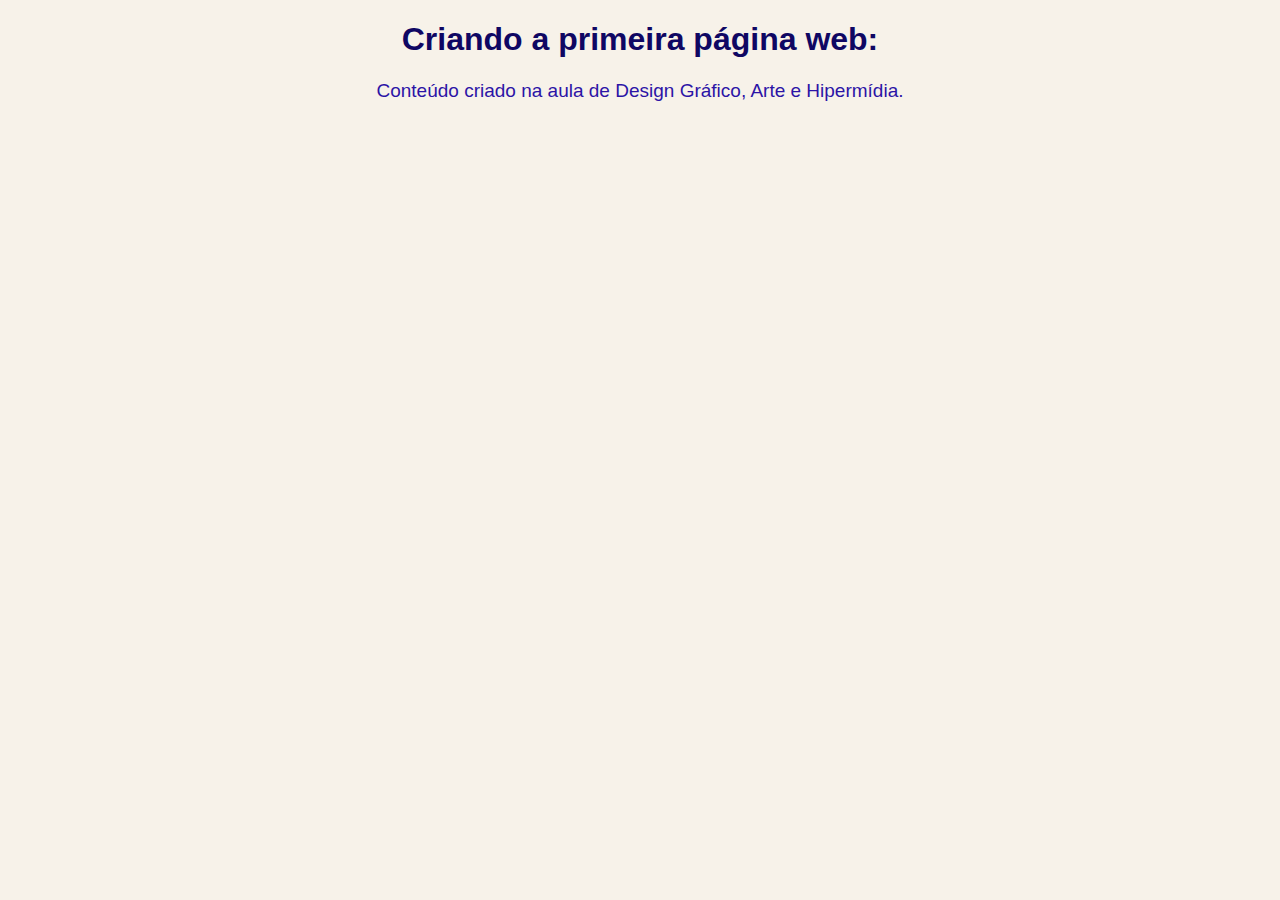
<file: 2_aulas/index.html>
<!DOCTYPE html>
<html lang="pt-br">
    <head>
        <meta charset="utf8">
        <title>Primeira Página</title>
    </head>
    <body style="background-color: #F7F2E9;">
        <h1 style="font-family: 'Lucida Sans', 'Lucida Sans Regular', 'Lucida Grande', 'Lucida Sans Unicode', Geneva, Verdana, sans-serif; text-align: center; color: #0F0763; font-weight: 900;">Criando a primeira página web:</h1>
        <p style="font-family: Arial, Helvetica, sans-serif; text-align: center; font-size: 19px; color: #2C14A6;">Conteúdo criado na aula de Design Gráfico, Arte e Hipermídia.</p>
    </body>

</html>
</file>
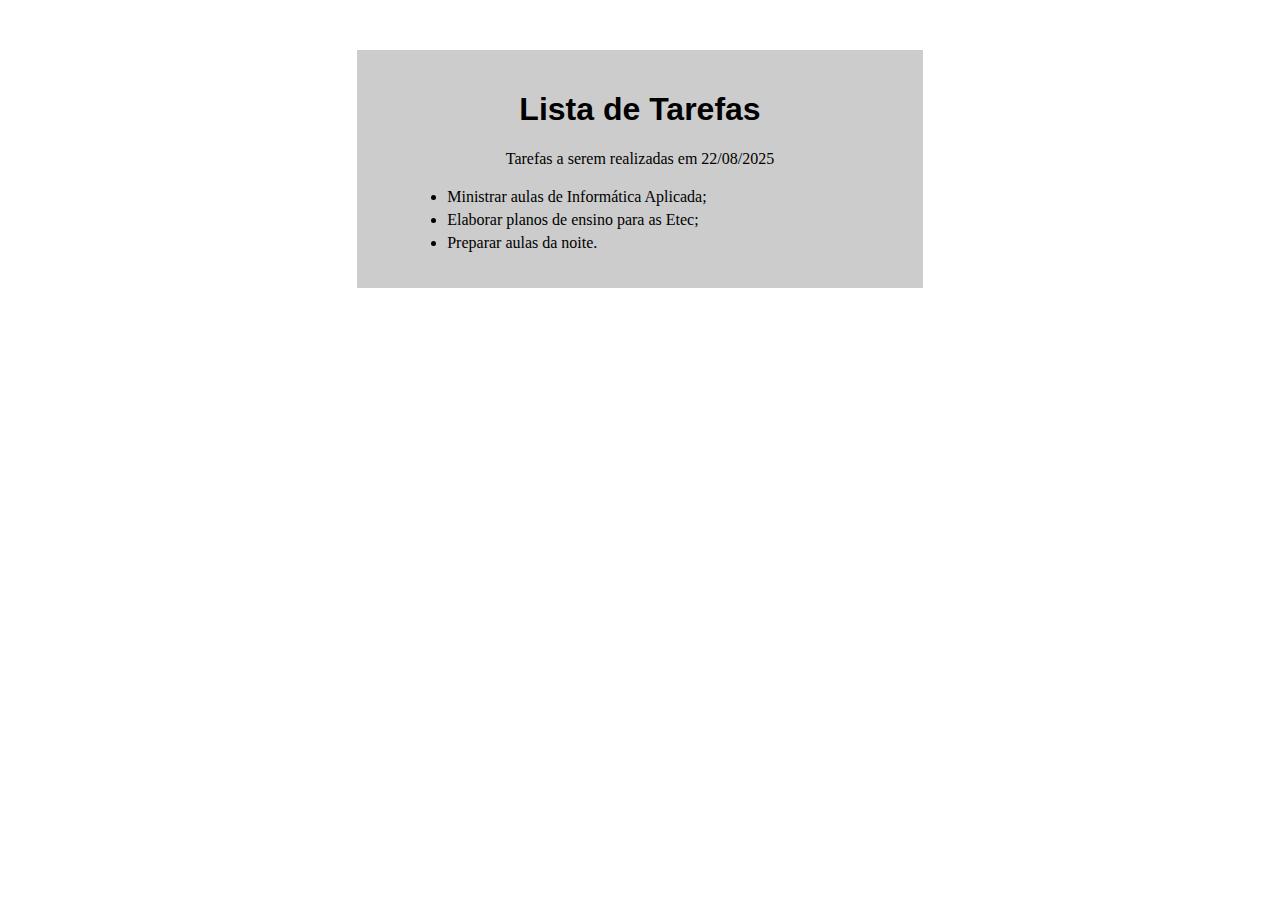
<file: 3_aulas/index.html>
<!DOCTYPE html>
<html lang="pt-br">
<head>
    <meta charset="UTF-8">
    <meta name="viewport" content="width=device-width, initial-scale=1.0">
    <title>Lista de Tarefas</title>
    <link rel="stylesheet" href="style.css">
</head>

<body>
    <div>
        <h1>Lista de Tarefas</h1>
        <p>Tarefas a serem realizadas em 22/08/2025 </p>
        <ul> <!--Lista não ordenada (unorded list)-->
            <li>Ministrar aulas de Informática Aplicada;</li>
            <li>Elaborar planos de ensino para as Etec;</li>
            <li>Preparar aulas da noite.</li>
        </ul>

    </div>
</body>
</html>
</file>
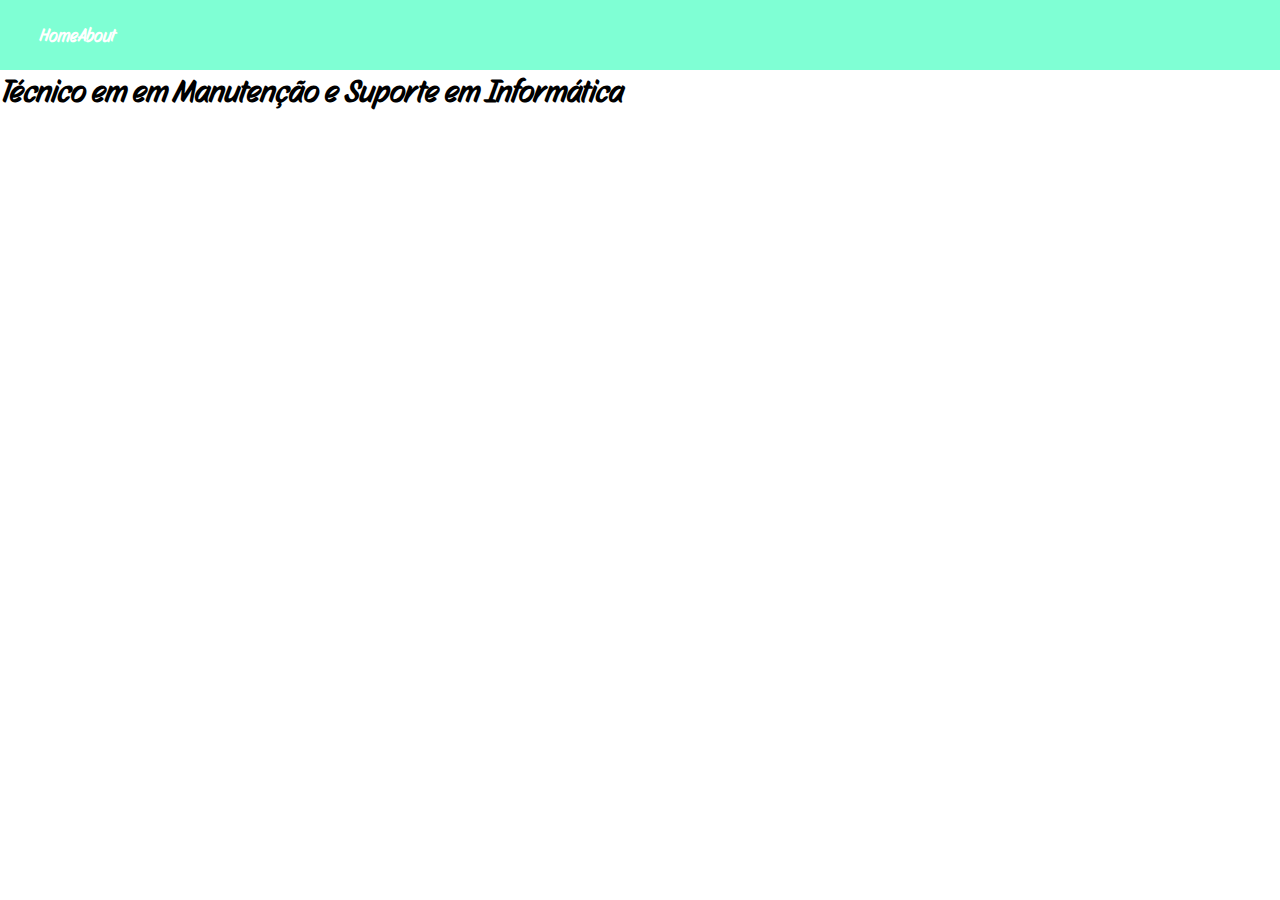
<file: 4_aulas/index.html>
<!DOCTYPE html>
<html lang="pt-br">
<head>
    <meta charset="UTF-8">
    <meta name="viewport" content="width=device-width, initial-scale=1.0">
    <title>Técnico TMSI</title>
    <link rel="preconnect" href="https://fonts.googleapis.com">
<link rel="preconnect" href="https://fonts.gstatic.com" crossorigin>
<link href="https://fonts.googleapis.com/css2?family=Story+Script&display=swap" rel="stylesheet">
<link rel="stylesheet" href="style.css">
</head>
<body>
    <header>
        <nav>
            <ul>
                <li>Home</li>
                <li>About</li>
            </ul>
        </nav>
        <h1>Técnico em em Manutenção e Suporte em Informática</h1>
    </header>
    
</body>
</html>
</file>
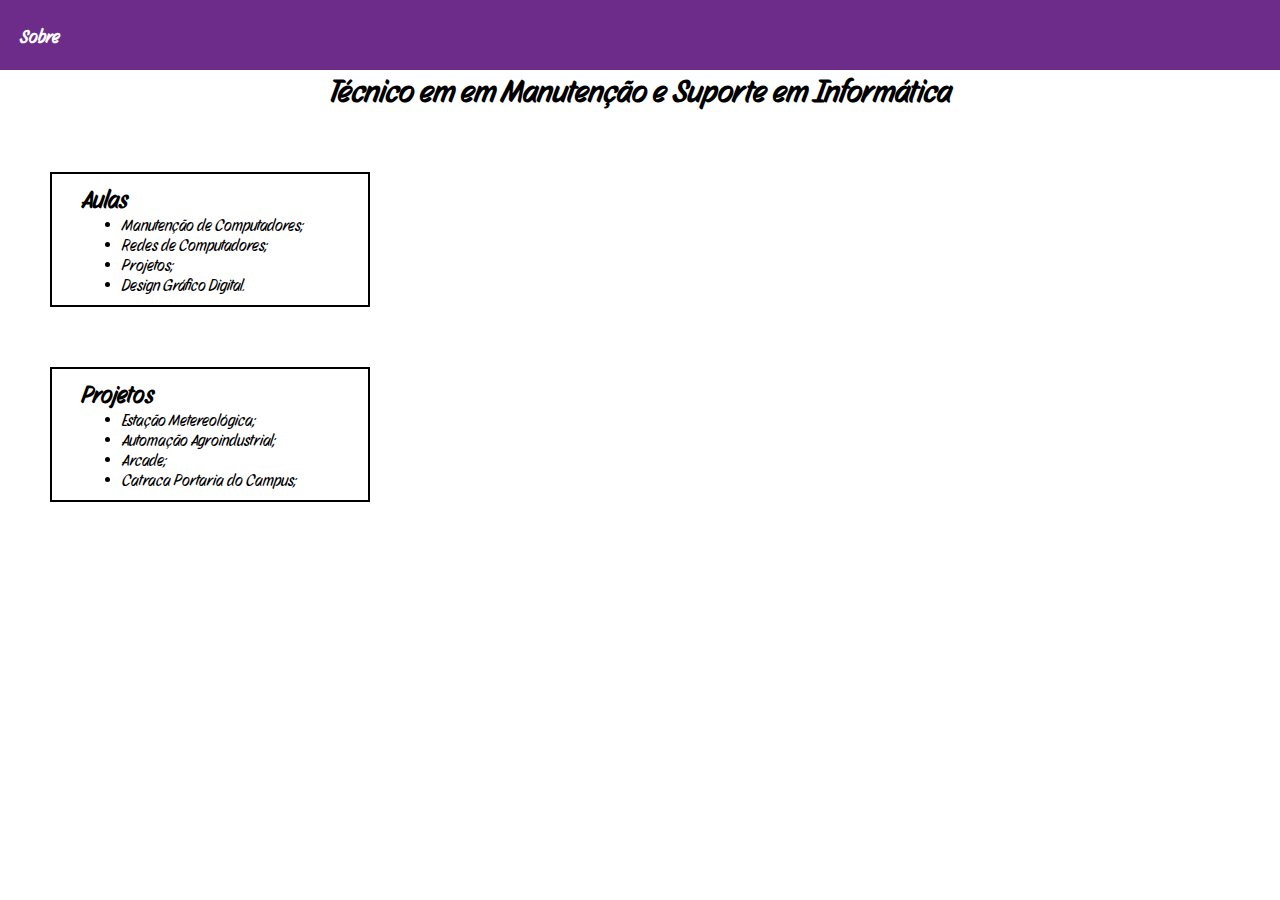
<file: 5_aulas/index.html>
<!DOCTYPE html>
<html lang="pt-br">
<head>
    <meta charset="UTF-8">
    <meta name="viewport" content="width=device-width, initial-scale=1.0">
    <title>Técnico TMSI</title>
    <link rel="preconnect" href="https://fonts.googleapis.com">
<link rel="preconnect" href="https://fonts.gstatic.com" crossorigin>
<link href="https://fonts.googleapis.com/css2?family=Story+Script&display=swap" rel="stylesheet">
<link rel="stylesheet" href="style.css">
</head>
<body>
    <header>
        <nav>
            <ul id="navbar-itens">
                <li id="home">Home</li>
                <li id="sobre">Sobre</li>
            </ul>
        </nav>
        <h1 id="titulo-principal">Técnico em em Manutenção e Suporte em Informática</h1>
    </header>
    <section id="aulas">
        <h2>Aulas</h2>
        <ul>
            <li>Manutenção de Computadores;</li>
            <li>Redes de Computadores;</li>
            <li>Projetos;</li>
            <li>Design Gráfico Digital.</li>
        </ul>
    </section>
    <section id="projetos">
        <h2>Projetos</h2>
        <ul>
            <li>Estação Metereológica;</li>
            <li>Automação Agroindustrial;</li>
            <li>Arcade;</li>
            <li>Catraca Portaria do Campus;</li>
        </ul>
    </section>
    
</body>
</html>
</file>
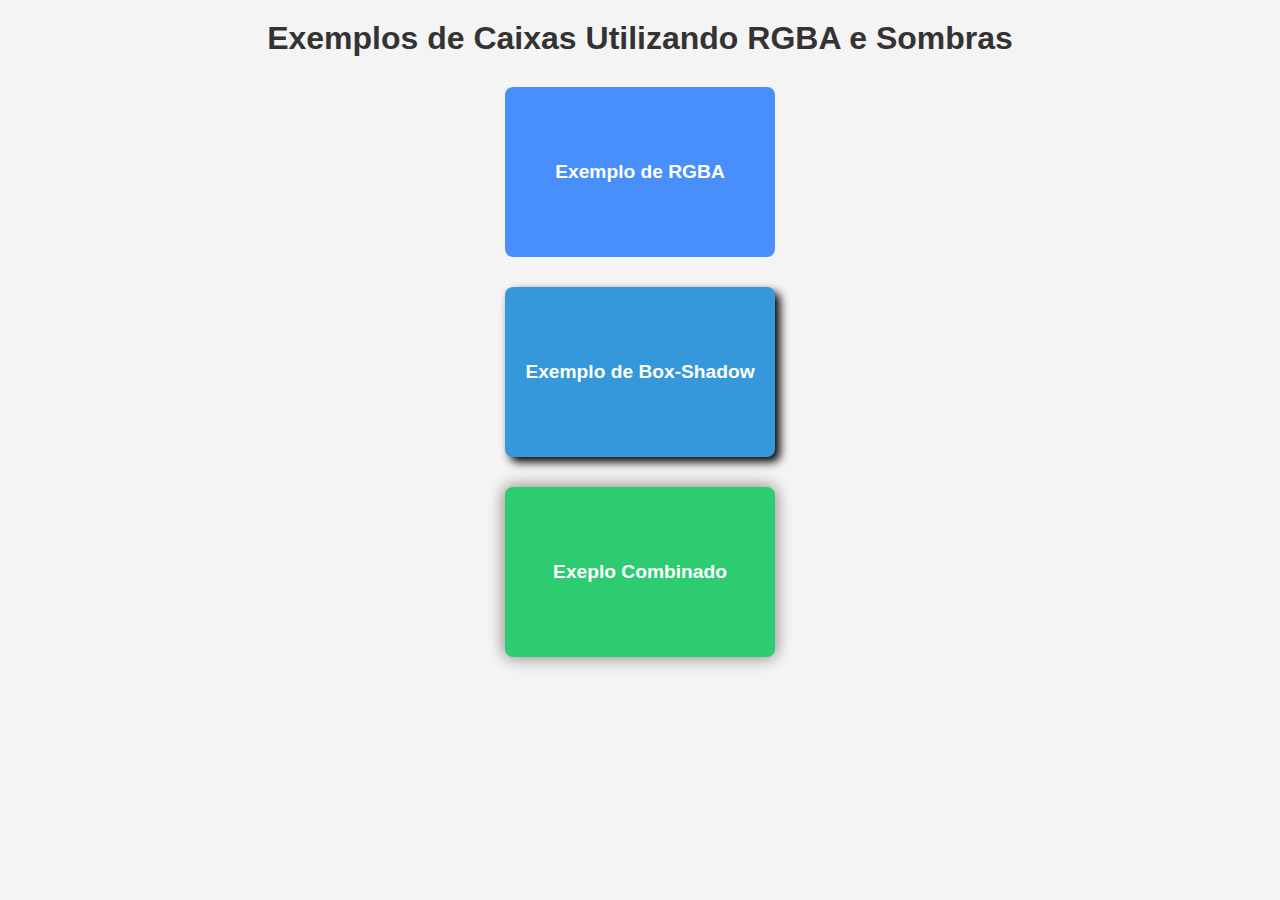
<file: 6_aulas/index.html>
<!DOCTYPE html>
<html lang="pt-br">
<head>
    <meta charset="UTF-8">
    <meta name="viewport" content="width=device-width, initial-scale=1.0">
    <title>Caixas, Cores e Sombras</title>
    <link rel="stylesheet" href="style.css">
</head>

<body>
    <h1>Exemplos de Caixas Utilizando RGBA e Sombras</h1>
    <div class="caixa-rgba">
        <h2>Exemplo de RGBA</h2>
    </div>

    <div class="caixa-box-shadow">
        <h2>Exemplo de Box-Shadow</h2>
    </div>

    <div class="caixa-sombra-suave">
        <h2>Exeplo Combinado</h2>
    </div>
</body>
</html>
</file>
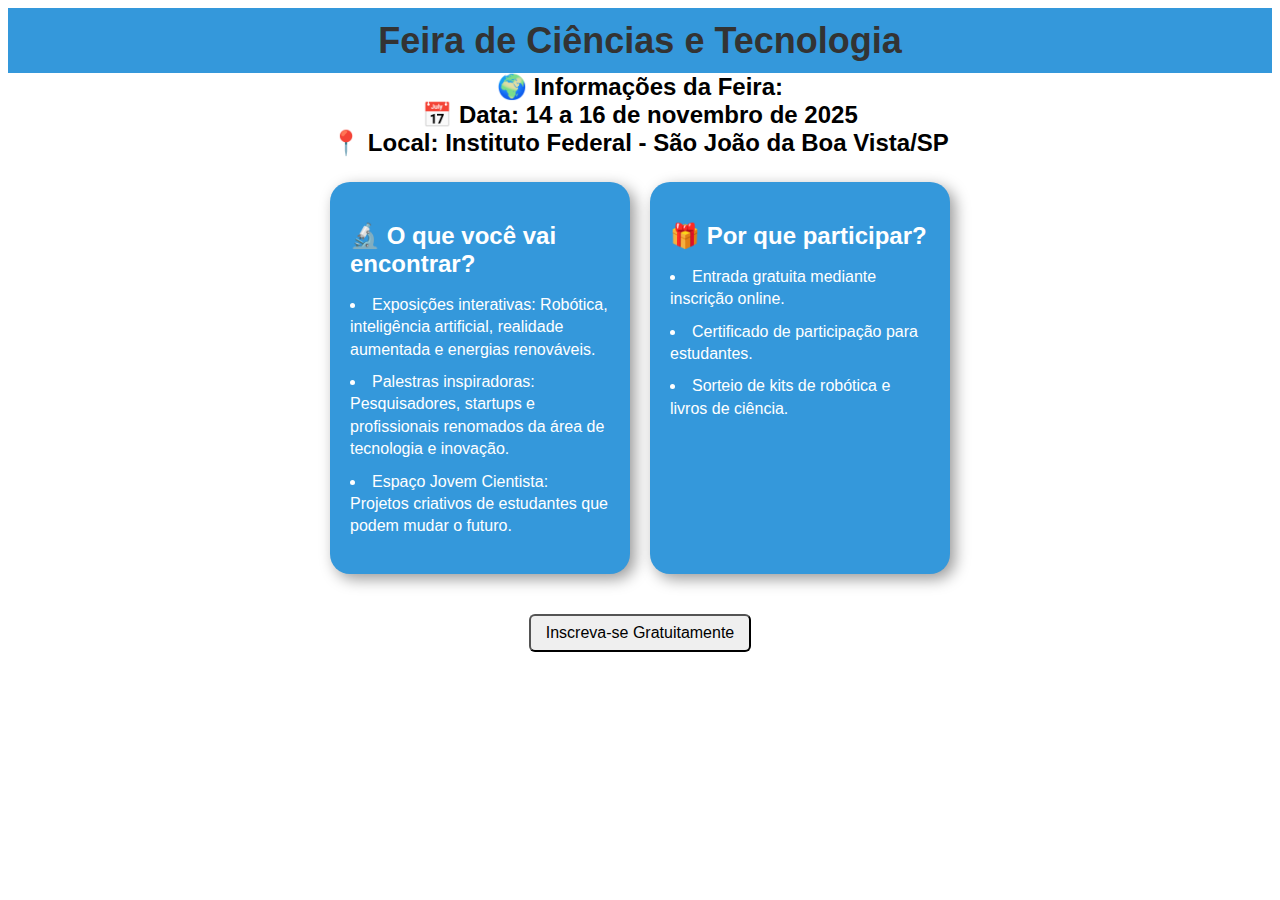
<file: 8_aula_atividade_avaliativa/index.html>
<!DOCTYPE html>
<html lang="pt-br">
<head>
    <meta charset="UTF-8">
    <meta name="viewport" content="width=device-width, initial-scale=1.0">
    <title>Feira de Ciências e Tecnologia</title>
    <link rel="stylesheet" href="style.css">
</head>

<body>
    <nav class="home">
        <h1>Feira de Ciências e Tecnologia</h1>
    </nav>

    <div class="legendinha">
        <h2>🌍 Informações da Feira:</h2>
        <h2>📅 Data: 14 a 16 de novembro de 2025</h2>
        <h2>📍 Local: Instituto Federal - São João da Boa Vista/SP</h2>
    </div>

    <div class="caixao">
        <div class="caixa2">
            <h2>🔬 O que você vai encontrar?</h2>
            <ul>
                <li>Exposições interativas: Robótica, inteligência artificial, realidade aumentada e energias renováveis.</li>
                <li>Palestras inspiradoras: Pesquisadores, startups e profissionais renomados da área de tecnologia e inovação.</li>
                <li>Espaço Jovem Cientista: Projetos criativos de estudantes que podem mudar o futuro.</li>
            </ul>
        </div>

        <div class="caixa3">
            <h2>🎁 Por que participar?</h2>
            <ul>
                <li>Entrada gratuita mediante inscrição online.</li>
                <li>Certificado de participação para estudantes.</li>
                <li>Sorteio de kits de robótica e livros de ciência.</li>
            </ul>
        </div>
    </div>

    <div class="botao">
        <button>Inscreva-se Gratuitamente</button>
    </div>
</body>
</html>
</file>
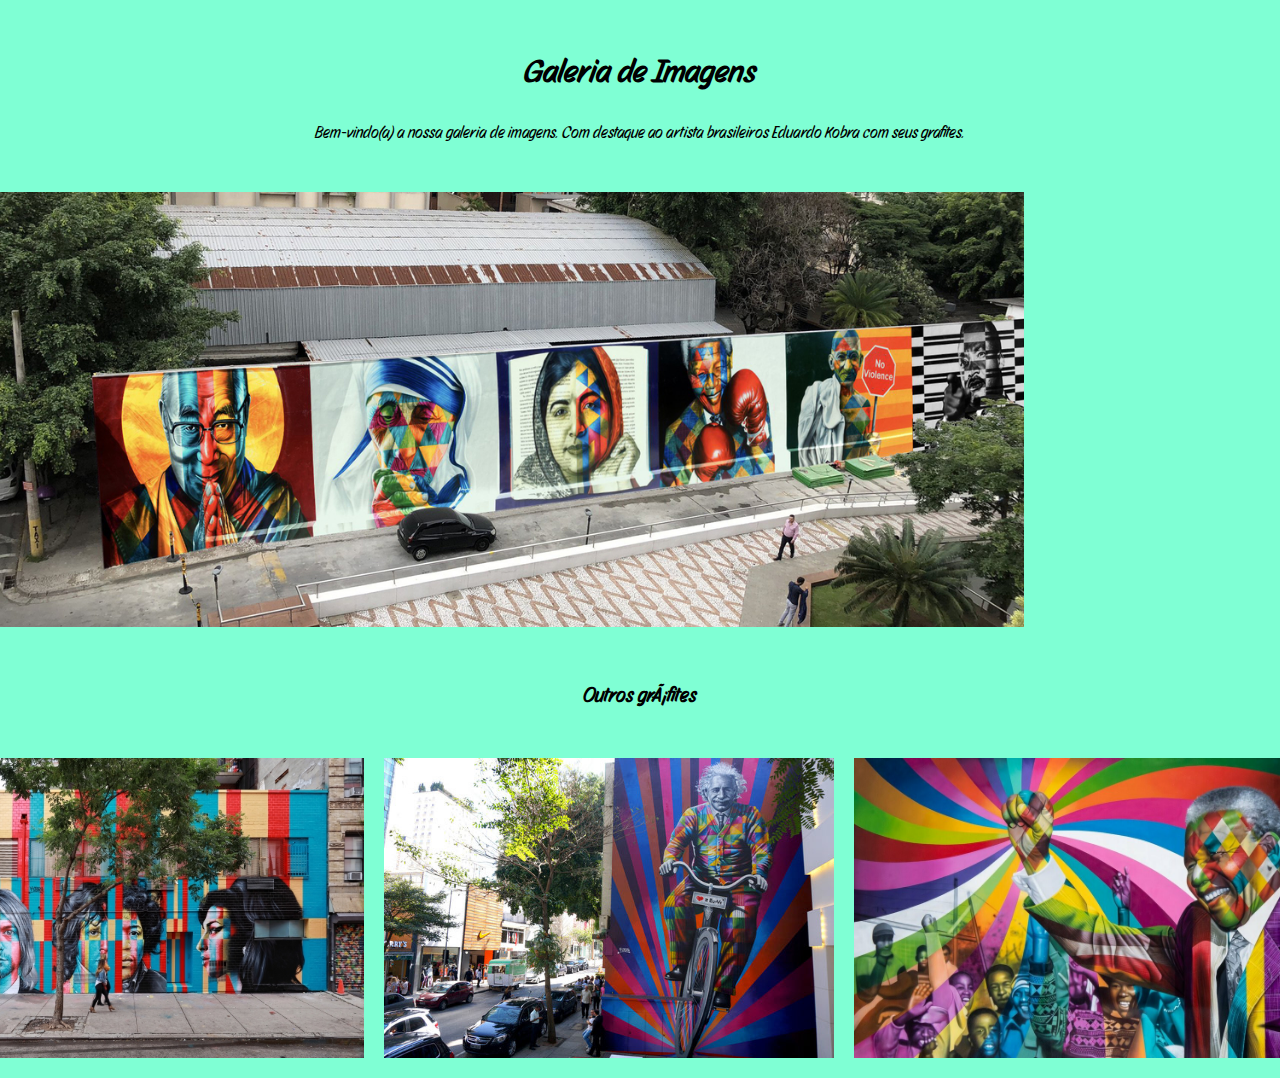
<file: 9_aula/index.html>
<!DOCTYPE html>
<html lang="pt">
<head>
    
    <meta charset="UTF-8-br">
    <meta name="viewport" content="width=device-width, initial-scale=1.0">
    <link rel="stylesheet" href="galeria.css">
    <link href="https://fonts.googleapis.com/css2?family=Story+Script&display=swap" rel="stylesheet">
    <title>Galeria</title>
</head>

<body>
    <h1>Galeria de Imagens</h1>
    <p>Bem-vindo(a) a nossa galeria  de imagens.
        Com destaque ao artista brasileiros Eduardo Kobra
        com seus grafites.
    </p>

    <div class="banner">
        <img src="banner.jpg" alt="Banner Principal">
    </div>

    <h2>Outros gráfites</h2>

    <div id="galeria">
        <img src="img1.jpeg" alt="outra imagem" class="item-galeria">
        <img src="img2.jpg" alt=" mais imagem"  class="item-galeria">
        <img src="img3.jpg" alt=" ultima imagem" class="item-galeria">
    </div>
    
</body>
</html>
</file>
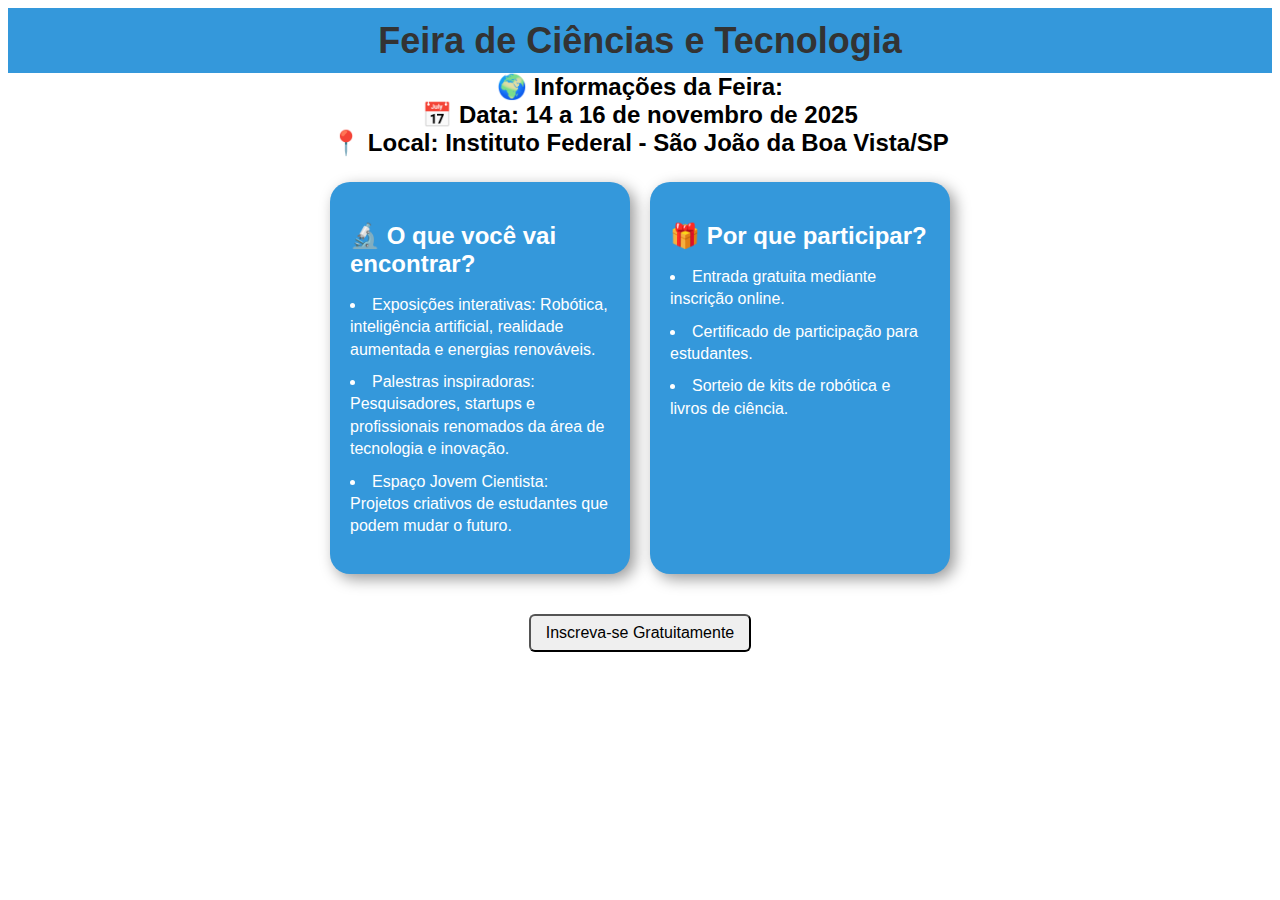
<file: atividade_avaliativa/index.html>
<!DOCTYPE html>
<html lang="pt-br">
<head>
    <meta charset="UTF-8">
    <meta name="viewport" content="width=device-width, initial-scale=1.0">
    <title>Feira de Ciências e Tecnologia</title>
    <link rel="stylesheet" href="style.css">
</head>

<body>
    <nav class="home">
        <h1>Feira de Ciências e Tecnologia</h1>
    </nav>

    <div class="legendinha">
        <h2>🌍 Informações da Feira:</h2>
        <h2>📅 Data: 14 a 16 de novembro de 2025</h2>
        <h2>📍 Local: Instituto Federal - São João da Boa Vista/SP</h2>
    </div>

    <div class="caixao">
        <div class="caixa2">
            <h2>🔬 O que você vai encontrar?</h2>
            <ul>
                <li>Exposições interativas: Robótica, inteligência artificial, realidade aumentada e energias renováveis.</li>
                <li>Palestras inspiradoras: Pesquisadores, startups e profissionais renomados da área de tecnologia e inovação.</li>
                <li>Espaço Jovem Cientista: Projetos criativos de estudantes que podem mudar o futuro.</li>
            </ul>
        </div>

        <div class="caixa3">
            <h2>🎁 Por que participar?</h2>
            <ul>
                <li>Entrada gratuita mediante inscrição online.</li>
                <li>Certificado de participação para estudantes.</li>
                <li>Sorteio de kits de robótica e livros de ciência.</li>
            </ul>
        </div>
    </div>

    <div class="botao">
        <button>Inscreva-se Gratuitamente</button>
    </div>
</body>
</html>
</file>
<file: 3_aulas/style.css>
div{
        background-color: #ccc;
        width: 40%;
        padding: 20px 30px;
        margin: 50px auto;
        
    }
    h1{
        font-family:'Segoe UI', Tahoma, Geneva, Verdana, sans-serif;
        text-align: center;
    }
    p{
        text-align: center;
        margin-bottom: 20px;
    }
    ul{
        padding-left: 60px;
    }
    li{
          margin-bottom: 5px;  
    }
</file>
<file: 4_aulas/style.css>
*{
    font-family: "Story Script", sans-serif;
    margin: 0;
}

nav{
    width: 100;
    height: 70px;
    background-color: aquamarine;
    color: #fff;
    font-size: 18px;
    font-weight: 800;
    display: flex;
}

ul{
    list-style: none;
    display: flex;
    justify-content: space-around;
    align-items: center;
    height: 100;

}
</file>
<file: 5_aulas/style.css>
*{
    font-family: "Story Script", sans-serif;
    margin: 0;
}

nav{
    width: 100;
    height: 70px;
    background-color: rgb(110, 44, 138);
    color: #fff;
    font-size: 18px;
    font-weight: 800;
    display: flex;
}

#navbar-itens{
    list-style: none;
    height: 100%;
    position: relative;
}

#navbar-itens li{
    display: inline;
    position: absolute;
}


li #home,#sobre{
    display: inline;
    position: absolute;
}

#home{
    top: 30px;
    left: 1470px;
}

#sobre{
    top: 25px;
    right: -20px;
}

#titulo-principal{
    margin: top 50px;
    text-align: center;
    font-weight: 800;
}

#aulas{
    border: 2px solid black;
    width: 20%;
    margin: 60px 0px 20px 50px;
    padding: 10px 30px;
}

#projetos{
    border: 2px solid black;
    width: 20%;
    margin: 60px 0px 20px 50px;
    padding: 10px 30px;
}
</file>
<file: 6_aulas/style.css>
*{
    font-family: "Story Script", sans-serif;
    margin: 0;
    padding: 0;
}

body {
    font-family: sans-serif;
    background-color: #f4f4f4;
    padding: 20px;
}

div {
    width: 250px;
    height: 150px;
    margin: 30px auto;
    padding: 10px;
    color: white;
    text-align: center;
    border-radius: 8px;
    display: flex;
    flex-direction: column;
    justify-content: center;
}

h1 {
    text-align: center;
    color: #333;
}

h2 {
    font-size: 1.2rem;
}


/* Usando o RGBA para colcoar um fundo azul com 70% de opacidade(0.7)*/
.caixa-rgba {
    background-color: rgba(0, 100,255, 0.7);
}

/* Colocando 5px para direta e para baixo, com 10px de desfoque e sombras pretas  */
.caixa-box-shadow {
    background-color: #3498db;
    box-shadow: 5px 5px 10px black;
}

/* Combinando os dois conceitos (box rgba e sombras) */
.caixa-sombra-suave {
    background-color: #2ecc71;
    box-shadow: 0 0 15px 2px rgba(0, 0, 0, 0.4);
}
</file>
<file: 8_aula_atividade_avaliativa/style.css>
*{
    padding: 0;
    box-sizing: border-box;
    font-family: sans-serif;
}

.home {
    height: 65px;
    align-items: center;
    display: flex;
    justify-content: center;
    background-color: #3498db;
    font-size: 18px;
    font-weight: 150px;
}

h1 {
    color: #333333;
    display: inline-block;
    text-align: center;
}

.legendinha h2{
    text-align: center;
    padding: 0;
    margin: 0;
}

/* conteudo das caixas
   Eu utilizei o index.html das aula 5 e 6 como base, alem de uma mini pesquisada para a parte do botao no google
   Dei uma olhada tambem em como colocar as caixas uma do lado da outra (ao invés de embaixo)
   Coloquei um dixplay flex para enquadrar e o gap é o espaço entre elas  */
.caixao {
    display: flex;
    margin-top: 25px;
    justify-content: center;
    gap: 20px;
}

.caixao div {
    width: 300px;
    min-height: 250px;
    padding: 20px;
    color: #ffffff;
    text-align: left;
    border-radius: 20px;
    background-color: #3498db;
    box-shadow: 5px 5px 15px rgba(0,0,0,0.4);
}

.caixao h2 {
    margin-bottom: 15px;
}

ul {
    list-style-position: inside;
    padding-left: 0;
}

li {
    margin-bottom: 10px;
    line-height: 1.4;
}

.botao {
    text-align: center;
    margin-top: 40px;
}

button {
    color: black;
    font-size: 16px;
    padding: 8px 15px;
    border-radius: 6px;
    cursor: pointer;
}
</file>
<file: 9_aula/galeria.css>
* {
    margin: 0;
    padding: 0;
    font-family: "Story Script", cursive;
    background-color: aquamarine;
}

h1 {
    margin: 50px auto 30px auto;
    text-align: center;
}

p{
    margin-bottom: 50px;
    text-align: center;
}

#banner{
    width: 100%;
    flex-wrap: wrap;
    margin-bottom: 30px;
    display: flex;
}

img{
    width: 80%;
    height: 400%;

}

h2{
    font-size: 20px;
    text-align: center;
    margin: 50px auto 30px auto;
}

#galeria{
    width: 100%;
    display:flex;
    justify-content: center;
}

.item-galeria{
    max-width: 40%;
    height: 300px;
    margin: 20px 10px;
}
</file>
<file: atividade_avaliativa/style.css>
*{
    padding: 0;
    box-sizing: border-box;
    font-family: sans-serif;
}

.home {
    height: 65px;
    align-items: center;
    display: flex;
    justify-content: center;
    background-color: #3498db;
    font-size: 18px;
    font-weight: 150px;
}

h1 {
    color: #333333;
    display: inline-block;
    text-align: center;
}

.legendinha h2{
    text-align: center;
    padding: 0;
    margin: 0;
}

/* conteudo das caixas
   Eu utilizei o index.html das aula 5 e 6 como base, alem de uma mini pesquisada para a parte do botao no google
   Dei uma olhada tambem em como colocar as caixas uma do lado da outra (ao invés de embaixo)
   Coloquei um dixplay flex para enquadrar e o gap é o espaço entre elas  */
.caixao {
    display: flex;
    margin-top: 25px;
    justify-content: center;
    gap: 20px;
}

.caixao div {
    width: 300px;
    min-height: 250px;
    padding: 20px;
    color: #ffffff;
    text-align: left;
    border-radius: 20px;
    background-color: #3498db;
    box-shadow: 5px 5px 15px rgba(0,0,0,0.4);
}

.caixao h2 {
    margin-bottom: 15px;
}

ul {
    list-style-position: inside;
    padding-left: 0;
}

li {
    margin-bottom: 10px;
    line-height: 1.4;
}

.botao {
    text-align: center;
    margin-top: 40px;
}

button {
    color: black;
    font-size: 16px;
    padding: 8px 15px;
    border-radius: 6px;
    cursor: pointer;
}
</file>
